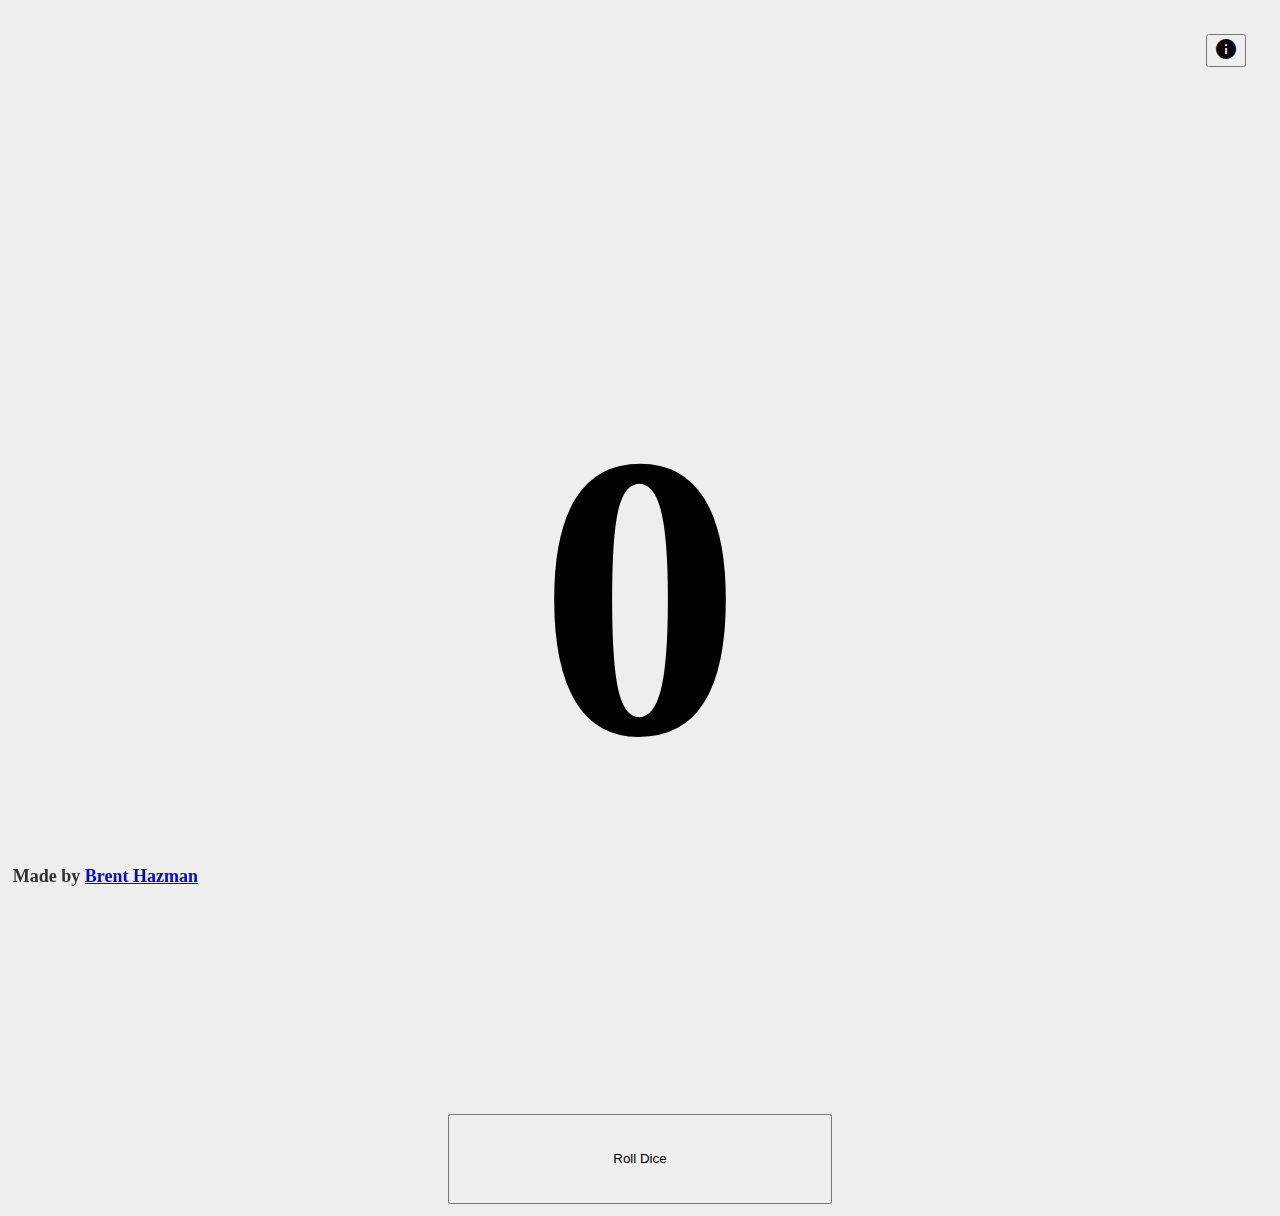
<file: index.html>
<!DOCTYPE HTML>
<html>
  <head>
    <title>Fair Dice</title>
    <link rel="stylesheet" href="http://fonts.googleapis.com/css?family=Roboto:300,400,500,700" type="text/css">
    <link rel="stylesheet" href="https://fonts.googleapis.com/icon?family=Material+Icons">
    <link rel="stylesheet" href="https://code.getmdl.io/1.3.0/material.cyan-blue.min.css">
    <script defer src="https://code.getmdl.io/1.3.0/material.min.js"></script>
    <link rel="stylesheet" type="text/css" href="assets/main.css">
  </head>

  <script src="fairDice.js"></script>
  <div id="page">
    <!-- Icon button -->
    <div class='navbutton' align=right>
      <button class="mdl-button mdl-js-button mdl-button--icon" align='right' onclick="location.href='about.html'">
        <i class="material-icons">info</i>
      </button>
    </div>

    <h1 id="number" class="number">0</h1>

    <div align='center' class="dicebutton">
      <body>
        <button id="rollbutton" class="mdl-button mdl-js-button mdl-button--raised mdl-js-ripple-effect mdl-button--accent" onclick="rollDice();"> Roll Dice</button>
      </body>
    </div>
    <h1 class="madebyme">Made by <a href="https://bdhazman.github.io">Brent Hazman</a></h1>
  </div>
</html>
</file>
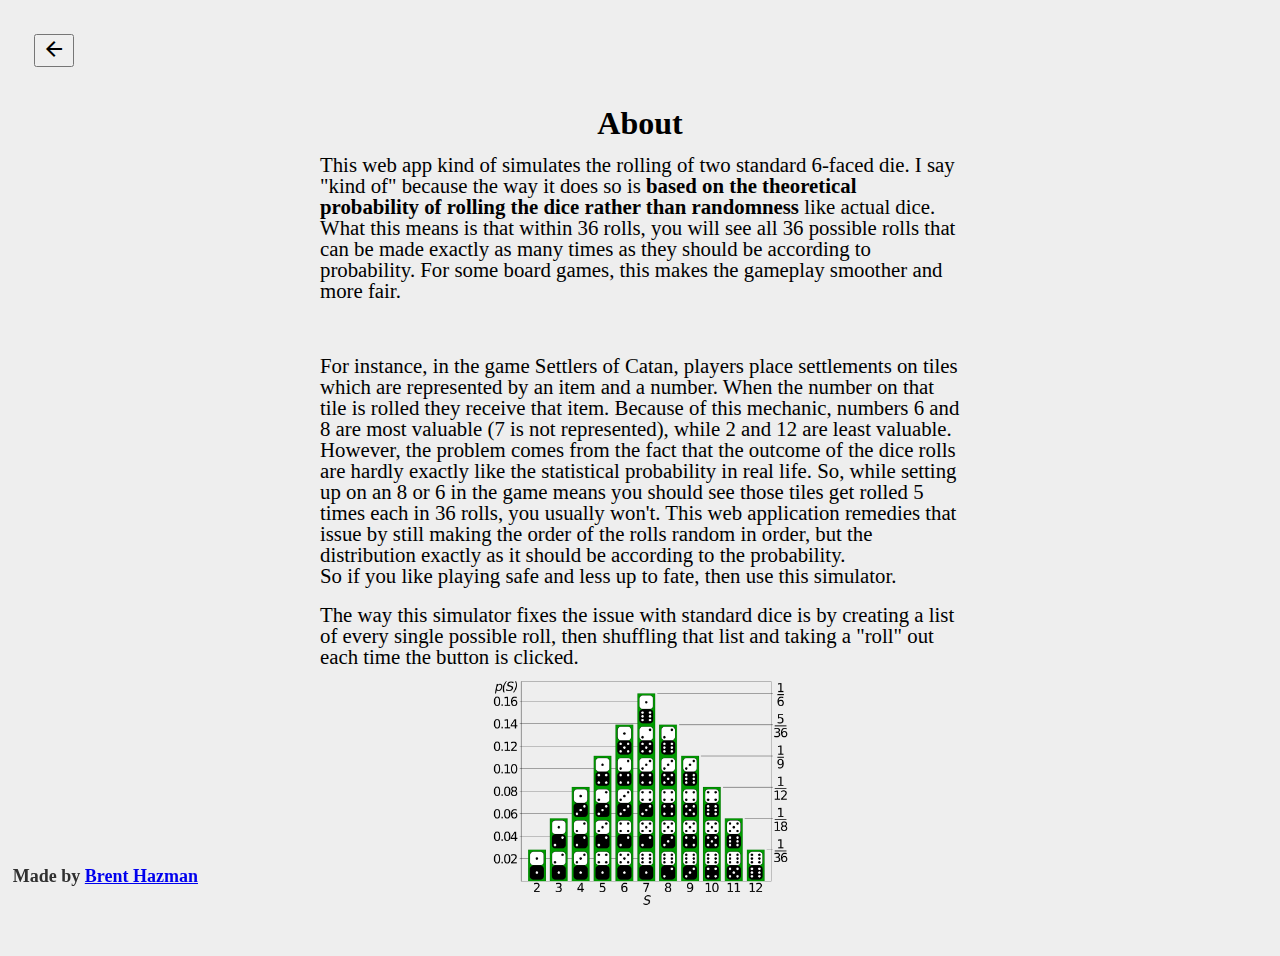
<file: about.html>
<!DOCTYPE html>
<html>
  <head>
    <link rel="stylesheet" href="http://fonts.googleapis.com/css?family=Roboto:300,400,500,700" type="text/css">
    <link rel="stylesheet" href="https://fonts.googleapis.com/icon?family=Material+Icons">
    <link rel="stylesheet" href="https://code.getmdl.io/1.3.0/material.cyan-blue.min.css">
    <link rel="stylesheet" type="text/css" href="assets/main.css">
  </head>

  <div class='navbutton' align=left>
    <button class="mdl-button mdl-js-button mdl-button--icon" align='left' onclick="location.href='fairDice.html'">
      <i class="material-icons">arrow_back</i>
    </button>
  </div>

  <h1 class=global>About</h1>
  <div class=aboutpage>
    <p1 class=aboutparagraph>This web app kind of simulates the rolling of two
      standard 6-faced die. I say "kind of" because the way it does so is <b>based
      on the theoretical probability of rolling the dice rather than randomness</b>
      like actual dice. What this means is that within 36
      rolls, you will see all 36 possible rolls that can be made exactly as many
      times as they should be according to probability. For some board games,
      this makes the gameplay smoother and more fair.
    </p1>
    <br>
    <br>
    <br>
    <br>
    <p1 class=aboutparagraph>
      For instance, in the game Settlers of Catan, players place settlements on
      tiles which are represented by an item and a number. When the number on
      that tile is rolled they receive that item. Because of this mechanic,
      numbers 6 and 8 are most valuable (7 is not represented), while 2 and
      12 are least valuable. However, the problem comes from the fact that the
      outcome of the dice rolls are hardly exactly like the statistical
      probability in real life. So, while setting up on an 8 or 6 in the game
      means you should see those tiles get rolled 5 times each in 36 rolls,
      you usually won't. This web application remedies that issue by still
      making the order of the rolls random in order, but the distribution
      exactly as it should be according to the probability. <br> So if you like
      playing safe and less up to fate, then use this simulator.
    </p1>
    <br>
    <br>
    <p1 class=aboutparagraph>
      The way this simulator fixes the issue with standard dice is by creating a list
      of every single possible roll, then shuffling that list and taking a "roll" out each time the button is clicked.
    </p1>
  </div>
  <div class=global>
    <img class=img src='assets/diceprobabilitygraphic.png'></img>
  </div>
  <div class=global>
    <h1 class="madebyme">Made by <a href="https://bdhazman.github.io">Brent Hazman</a></h1>
  </div>
</html>
</file>
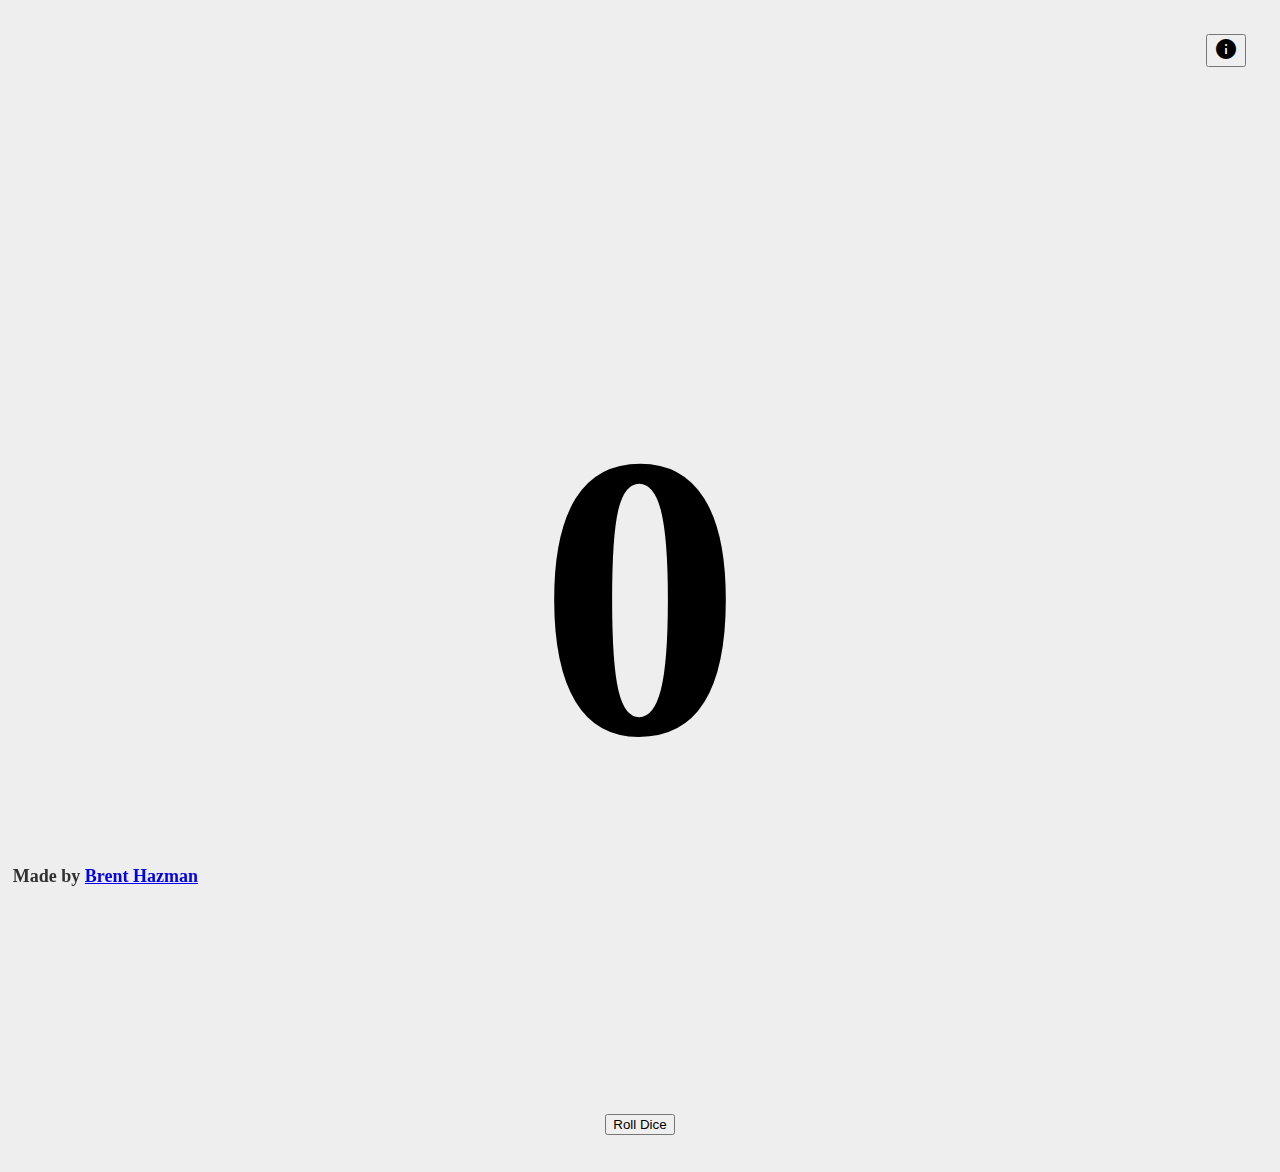
<file: theoreticalDice.html>
<!DOCTYPE HTML>
<html>
  <head>
    <link rel="stylesheet" href="http://fonts.googleapis.com/css?family=Roboto:300,400,500,700" type="text/css">
    <link rel="stylesheet" href="https://fonts.googleapis.com/icon?family=Material+Icons">
    <link rel="stylesheet" href="https://code.getmdl.io/1.3.0/material.cyan-blue.min.css">
    <script defer src="https://code.getmdl.io/1.3.0/material.min.js"></script>
    <link rel="stylesheet" type="text/css" href="assets/main.css">
  </head>

  <script src="theoreticalDice.js"></script>

  <!-- Icon button -->
  <div class='navbutton' align=right>
    <button class="mdl-button mdl-js-button mdl-button--icon" align='right' onclick="location.href='about.html'">
      <i class="material-icons">info</i>
    </button>
  </div>

  <h1 id="number" class="number">0</h1>

  <div align='center' class="dicebutton">
    <body>
      <button class="mdl-button mdl-js-button mdl-button--raised mdl-js-ripple-effect mdl-button--accent" onclick="rollDice();"> Roll Dice</button>
    </body>
  <div>
  <h1 class="madebyme">Made by <a href="https://bdhazman.github.io">Brent Hazman</a></h1>
</html>
</file>
<file: assets/main.css>
body{
  background-color: #EEEEEE;
}
#page{
  height: 100vh;
}
.number {
  font-size: calc(45vh);
  color: #000000;
  text-align: center;
}

#rollbutton{
  height: 10vh;
  width: 30vw
}

.dicebutton {
  padding: 1vw;
  margin-bottom: 25px;
  size: 100vw;
}

.global{
  text-align: center;
  align: center;
  width: 300px;
  padding: 1vw;
  margin: auto;
}

.navbutton{
  align: right;
  padding: 2vw;
  margin: auto;
}

.aboutpage{
  width:50vw;
  margin:auto;
}

.aboutparagraph{
  text-align: center;
  font-size: calc(8px + 1vw);
  line-height: calc(8px + 1vw);
}

.madebyme{
  position: fixed;
  bottom: 0;
  left: 0;
  text-align: center;
  font-family: "Helvetica Neue";
  font-weight: regular;
  font-size: 2vh;
  color: #303030;
  margin: auto;
  margin-bottom: 0px;
  padding: 1vw;
}

.img{
  height: 100%;
  width: 100%;
  align: center;
}
</file>
